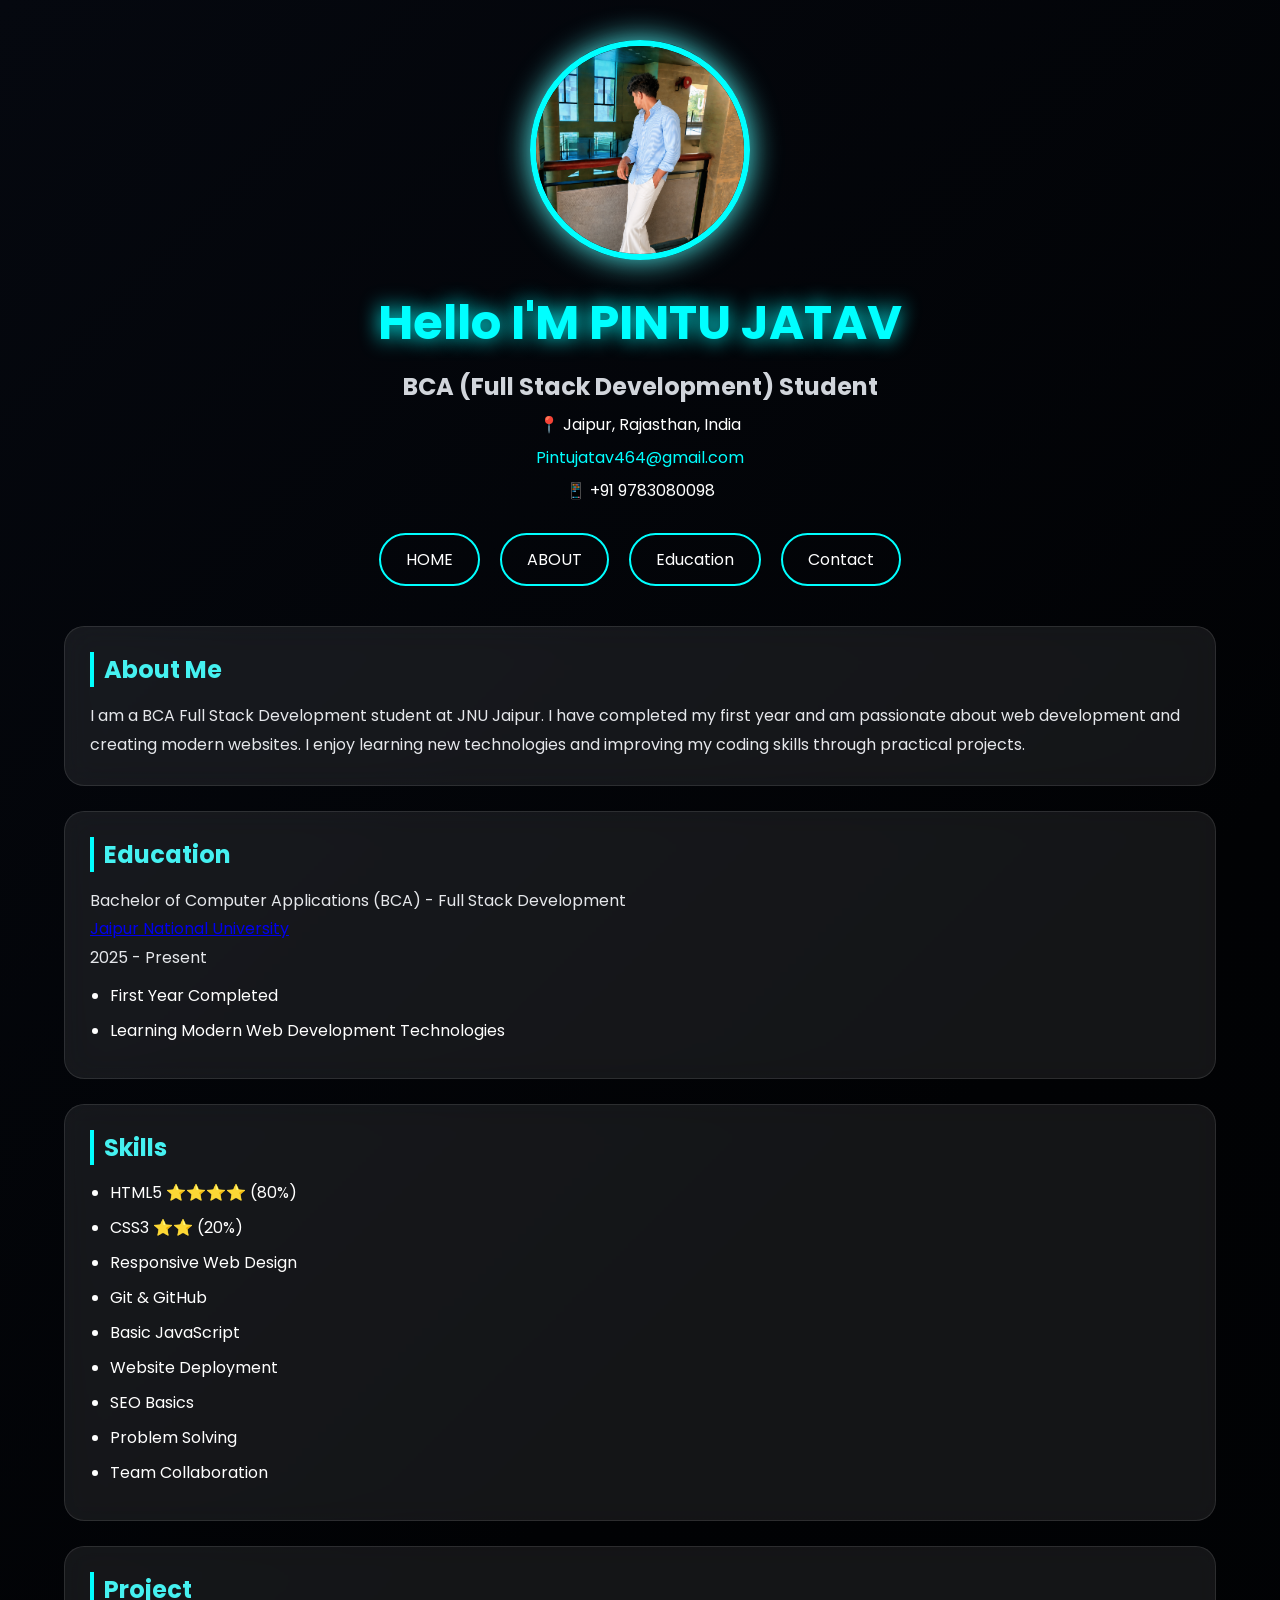
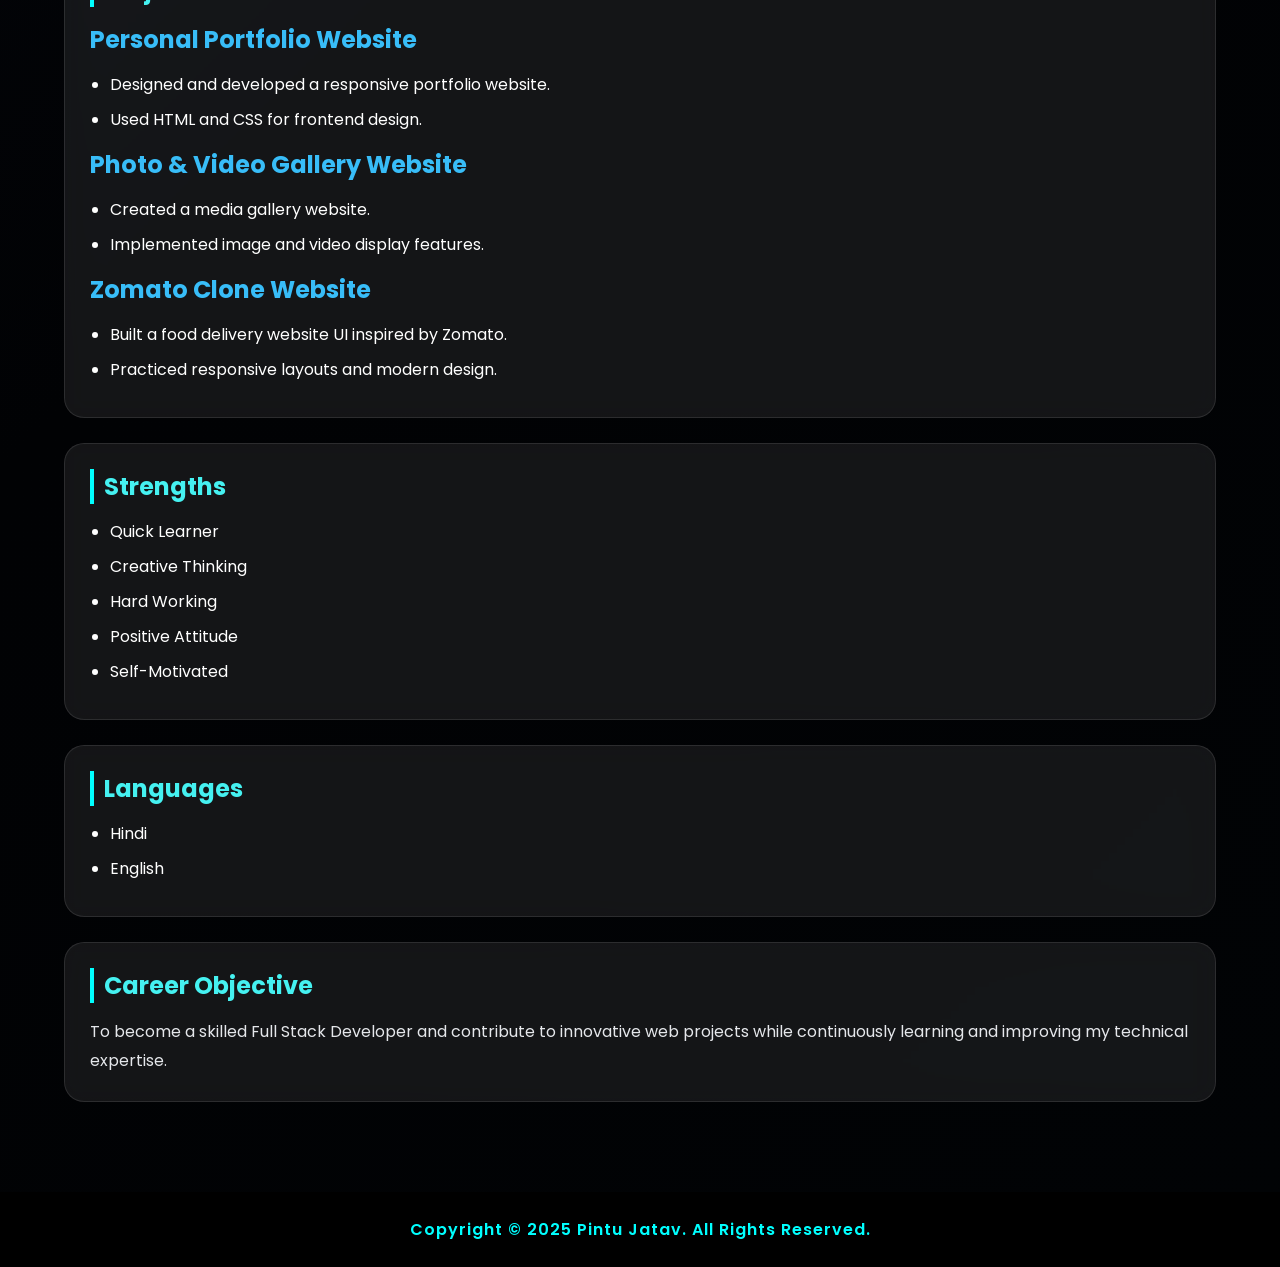
<file: index.html>
<!DOCTYPE html>
<html lang="en">

<head>
    <meta charset="UTF-8">
    <meta name="viewport" content="width=device-width, initial-scale=1.0">

    <title>Pintu Jatav | Full Stack Development Student Resume</title>

    <meta name="description"
        content="Official resume and portfolio of Pintu Jatav, BCA Full Stack Development student. Explore skills, projects, education, and web development journey.">

    <meta name="keywords"
        content="Pintu Jatav, Resume, Portfolio, Full Stack Developer, BCA Student, Web Developer, HTML, CSS, JavaScript, GitHub">

    <meta name="author" content="Pintu Jatav">
<meta name="google-site-verification" content="yA5mkLIBKG7ZlwCPvgXbYEE-JI96u1J2pQMFwcwG2FQ" />
    <meta name="robots" content="index, follow">

    <link rel="canonical" href="https://pintujatav007.github.io/Resume-Personal/">

    <!-- Open Graph -->
    <meta property="og:type" content="website">
    <meta property="og:title" content="Pintu Jatav Resume Portfolio">
    <meta property="og:description"
        content="BCA Full Stack Development student portfolio showcasing skills, projects, education, and achievements.">
    <meta property="og:image" content="photo.png">
    <meta property="og:url" content="https://pintujatav007.github.io/Resume-Personal/">

    <!-- Twitter -->
    <meta name="twitter:card" content="summary_large_image">
    <meta name="twitter:title" content="Pintu Jatav Resume Portfolio">
    <meta name="twitter:description"
        content="Official resume and portfolio website of Pintu Jatav.">
    <meta name="twitter:image" content="photo.png">

    <meta name="theme-color" content="#0d6efd">

    <link rel="icon" type="image/png" href="ICON.png">

    <link rel="stylesheet" href="style.css">
</head>

<body>

    <header>


        <div>
            <!-- img ko shai fit karna -->
            <img src="photo.png " alt="Pintu Jatav Resume Photo ">


        </div>
        <div>
            <h1> Hello I'M PINTU JATAV </h1>
        </div>
        <div>
            <h2>BCA (Full Stack Development) Student</h2>
        </div>

        <div>
            <p>📍 Jaipur, Rajasthan, India</p>
            <p>
                <a href="mailto:Pintujatav464@gmail.com ">
    Pintujatav464@gmail.com
</a>
            </p>
            <p>📱 +91 9783080098 </p>
        </div>




        <div>
            <ul>
                <li>
                    <a href="#HOME">HOME</a>
                </li>
                <li>
                    <a href="#ABOUT">ABOUT</a>
                </li>
                <li>
                    <a href="#Education">Education</a>
                </li>
                <li>
                    <a href="#Contact">Contact</a>
                </li>

            </ul>
        </div>
    </header>
    <main>
        <div class="About Me "><span><h3>About Me</h3>
</span>
            <p>I am a BCA Full Stack Development student at JNU Jaipur. I have completed my first year and am passionate about web development and creating modern websites. I enjoy learning new technologies and improving my coding skills through practical
                projects.
            </p>


        </div>

        <div class="Education "><span><h3>Education</h3></span>

            <p>Bachelor of Computer Applications (BCA) - Full Stack Development</p>

            <p>
                <a href="https://www.jnujaipur.ac.in/ ">Jaipur National University</a>
            </p>
            <p>2025 - Present</p>

            <ul>
                <li>First Year Completed</li>
                <li>Learning Modern Web Development Technologies</li>
            </ul>


        </div>



        <div class="Skills "><span><h3>Skills</h3></span>
            <ul>
                <li>HTML5 ⭐⭐⭐⭐ (80%)</li>
                <li>CSS3 ⭐⭐ (20%)</li>
                <li>Responsive Web Design</li>
                <li>Git & GitHub</li>
                <li>Basic JavaScript</li>
                <li>Website Deployment</li>
                <li>SEO Basics</li>
                <li>Problem Solving</li>
                <li>Team Collaboration</li>
            </ul>


        </div>



        <div class="Project "><span><h3>Project</h3></span>
            <h2>Personal Portfolio Website</h2>

            <ul>
                <li>Designed and developed a responsive portfolio website.</li>
                <li>Used HTML and CSS for frontend design.</li>
            </ul>




            <h2>Photo & Video Gallery Website</h2>

            <ul>
                <li>Created a media gallery website.</li>
                <li>Implemented image and video display features.</li>
            </ul>


            <h2>Zomato Clone Website</h2>

            <ul>
                <li>Built a food delivery website UI inspired by Zomato.</li>
                <li>Practiced responsive layouts and modern design.</li>
            </ul>
        </div>


        <div class="Strengths "><span><h3>Strengths</h3></span>
            <ul>
                <li>Quick Learner</li>
                <li>Creative Thinking</li>
                <li>Hard Working</li>
                <li>Positive Attitude</li>
                <li>Self-Motivated</li>
            </ul>

        </div>


        <div class="Languages "><span><h3>Languages</h3></span>
            <ul>
                <li>Hindi</li>
                <li>English </li>
            </ul>

        </div>

        <div class="Career Objective "><span><h3>Career Objective</h3></span>

            <p>To become a skilled Full Stack Developer and contribute to innovative web projects while continuously learning and improving my technical expertise.</p>

        </div>



    </main>

    <footer>Copyright © 2025 Pintu Jatav. All Rights Reserved.
    </footer>

</body>

</html>
<!-- 
<link rel="stylesheet " href="style.css ">
</head>

<body>

    <header>


        <div>
            img ko shai fit karna 
<img src="photo.png " alt="pintu ">


</div>
<div>
    <h1> Hello I'M PINTU JATAV </h1>
</div>
<div>
    <h2>BCA (Full Stack Development) Student</h2>
</div>

<div>
    <p>📍 Jaipur, Rajasthan, India</p>
    <p>
        <a href="mailto:Pintujatav464@gmail.com ">
    Pintujatav464@gmail.com
</a>
    </p>
    <p>📱 +91 9783080098 </p>
</div>




<div>
    <ul>
        <li>
            <a href="HOME ">HOME</a>
        </li>
        <li>
            <a href="ABOUT ">ABOUT</a>
        </li>
        <li>
            <a href="CONTECT ">CONTECT</a>
        </li>
        <li>
            <a href="Survey ">Survey</a>
        </li>

    </ul>
</div>
</header>
<main>
    <div class="About Me "><span><h3>About Me</h3>
</span>
        <p>I am a BCA Full Stack Development student at JNU Jaipur. I have completed my first year and am passionate about web development and creating modern websites. I enjoy learning new technologies and improving my coding skills through practical projects.
        </p>


    </div>

    <div class="Education "><span><h3>Education</h3></span>

        <p>Bachelor of Computer Applications (BCA) - Full Stack Development</p>

        <p>
            <a href="https://www.jnujaipur.ac.in/ ">Jaipur National University</a>
        </p>
        <p>2025 - Present</p>

        <ul>
            <li>First Year Completed</li>
            <li>Learning Modern Web Development Technologies</li>
        </ul>


    </div>



    <div class="Skills "><span><h3>Skills</h3></span>
        <ul>
            <li>HTML5 ⭐⭐⭐⭐ (80%)</li>
            <li>CSS3 ⭐⭐ (20%)</li>
            <li>Responsive Web Design</li>
            <li>Git & GitHub</li>
            <li>Basic JavaScript</li>
            <li>Website Deployment</li>
            <li>SEO Basics</li>
            <li>Problem Solving</li>
            <li>Team Collaboration</li>
        </ul>


    </div>



    <div class="Project "><span><h3>Project</h3></span>
        <h2>Personal Portfolio Website</h2>

        <ul>
            <li>Designed and developed a responsive portfolio website.</li>
            <li>Used HTML and CSS for frontend design.</li>
        </ul>




        <h2>Photo & Video Gallery Website</h2>

        <ul>
            <li>Created a media gallery website.</li>
            <li>Implemented image and video display features.</li>
        </ul>


        <h2>Zomato Clone Website</h2>

        <ul>
            <li>Built a food delivery website UI inspired by Zomato.</li>
            <li>Practiced responsive layouts and modern design.</li>
        </ul>
    </div>


    <div class="Strengths "><span><h3>Strengths</h3></span>
        <ul>
            <li>Quick Learner</li>
            <li>Creative Thinking</li>
            <li>Hard Working</li>
            <li>Positive Attitude</li>
            <li>Self-Motivated</li>
        </ul>

    </div>


    <div class="Languages "><span><h3>Languages</h3></span>
        <ul>
            <li>Hindi</li>
            <li>English </li>
        </ul>

    </div>

    <div class="Career Objective "><span><h3>Career Objective</h3></span>

        <p>To become a skilled Full Stack Developer and contribute to innovative web projects while continuously learning and improving my technical expertise.</p>

    </div>



</main>

<FOOTER> COPYRIGHT & ALL CREATE A WEBSITE PINTU JATAV 2025
</FOOTER>

</body>

</html> -->
</file>
<file: style.css>
/* Google Font */

@import url('https://fonts.googleapis.com/css2?family=Poppins:wght@300;400;500;600;700;800&display=swap');
* {
    margin: 0;
    padding: 0;
    box-sizing: border-box;
    font-family: 'Poppins', sans-serif;
    scroll-behavior: smooth;
}

body {
    background: linear-gradient(135deg, #05080f, #010204, #010305);
    color: white;
    min-height: 100vh;
}


/* Header */

header {
    text-align: center;
    padding: 40px 20px;
    animation: fadeDown 1s ease;
}

header img {
    width: 220px;
    height: 220px;
    object-fit: cover;
    border-radius: 60%;
    border: 6px solid #00ffff;
    box-shadow: 0 0 30px rgb(82, 244, 244);
    transition: .7s;
}

header img:hover {
    transform: scale(1.08) rotate(8deg);
    box-shadow: 0 0 70px cyan;
}

header h1 {
    font-size: 3rem;
    margin-top: 20px;
    color: #00ffff;
    text-shadow: 0 0 20px cyan;
}

header h2 {
    margin-top: 10px;
    color: #d1d5db;
}

header p {
    margin-top: 8px;
}

header a {
    color: #00ffff;
    text-decoration: none;
}


/* Navbar */

header ul {
    display: flex;
    justify-content: center;
    gap: 20px;
    margin-top: 30px;
    flex-wrap: wrap;
}

header ul li {
    list-style: none;
}

header ul li a {
    color: white;
    text-decoration: none;
    padding: 12px 25px;
    border: 2px solid cyan;
    border-radius: 30px;
    transition: .4s;
    display: block;
}

header ul li a:hover {
    background: cyan;
    color: black;
    transform: translateY(-5px);
    box-shadow: 0 0 20px cyan;
}


/* Main */

main {
    width: 90%;
    max-width: 1200px;
    margin: auto;
    display: grid;
    gap: 25px;
    padding-bottom: 50px;
}


/* Sections */

main div {
    background: rgba(255, 255, 255, 0.08);
    backdrop-filter: blur(15px);
    border: 1px solid rgba(255, 255, 255, 0.1);
    border-radius: 20px;
    padding: 25px;
    transition: .5s;
    animation: fadeUp 1s ease;
}

main div:hover {
    transform: translateY(-8px);
    box-shadow: 0 20px 30px rgba(11, 239, 239, 0.3);
}

main h3 {
    color: #45f1f1;
    margin-bottom: 15px;
    font-size: 1.5rem;
    border-left: 4px solid cyan;
    padding-left: 10px;
}

main h2 {
    color: #38bdf8;
    margin: 15px 0;
}

main p {
    line-height: 1.8;
    color: #e5e7eb;
}

main ul {
    padding-left: 20px;
}

main ul li {
    margin: 10px 0;
}


/* Footer */

footer {
    text-align: center;
    padding: 25px;
    background: black;
    color: #00ffff;
    font-weight: 600;
    letter-spacing: 1px;
    margin-top: 40px;
}


/* Scroll Bar */

::-webkit-scrollbar {
    width: 10px;
}

::-webkit-scrollbar-track {
    background: #111827;
}

::-webkit-scrollbar-thumb {
    background: cyan;
    border-radius: 20px;
}


/* Animations */

@keyframes fadeDown {
    from {
        opacity: 0;
        transform: translateY(-50px);
    }
    to {
        opacity: 1;
        transform: translateY(0);
    }
}

@keyframes fadeUp {
    from {
        opacity: 0;
        transform: translateY(50px);
    }
    to {
        opacity: 1;
        transform: translateY(0);
    }
}


/* Responsive */

@media(max-width:768px) {
    header h1 {
        font-size: 2rem;
    }
    header img {
        width: 170px;
        height: 170px;
    }
    main {
        width: 95%;
    }
}
</file>
